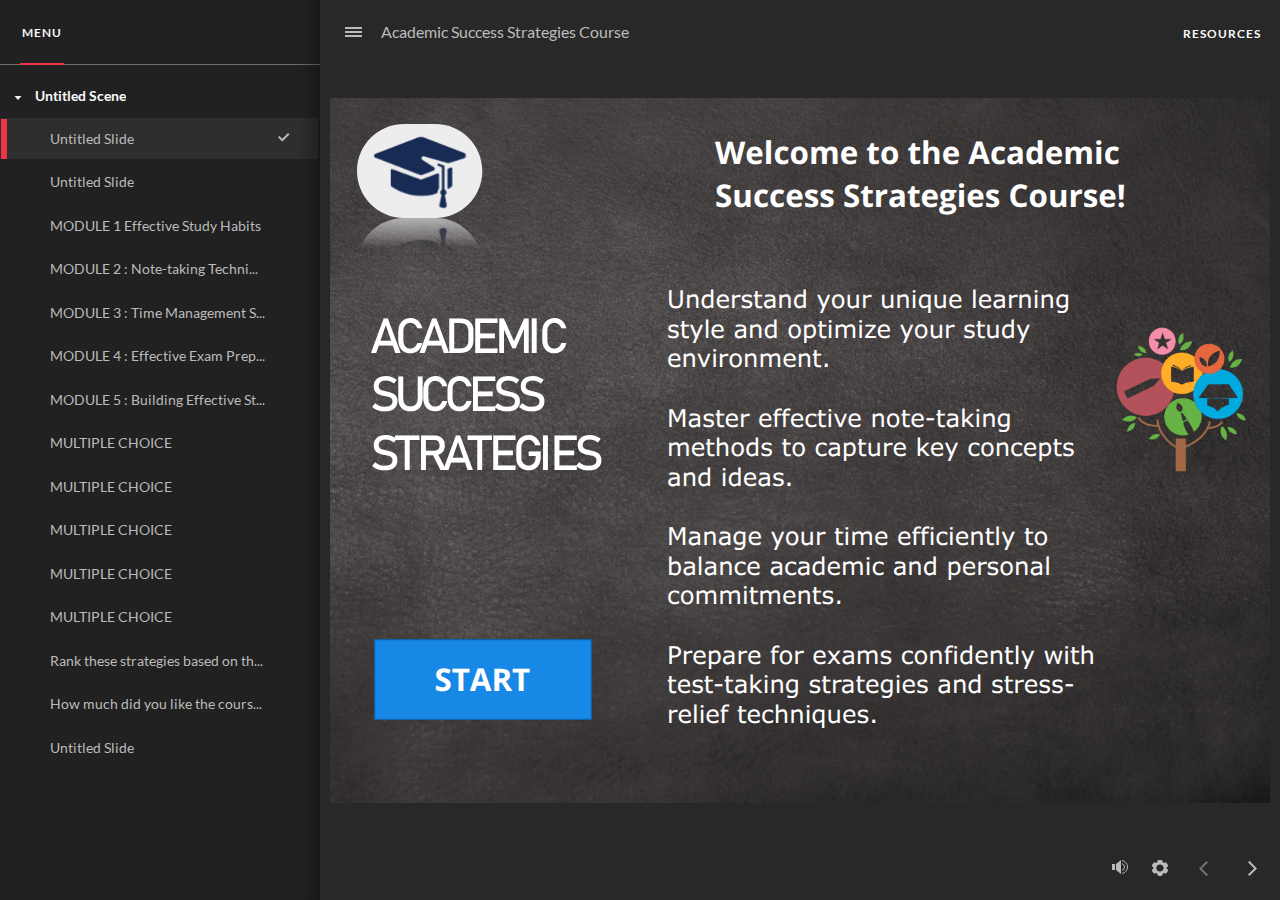
<file: index.html>
﻿<!doctype html>
<html lang="en-US">
<head>
  <meta charset="utf-8">
  <!-- Created using Storyline 360 - http://www.articulate.com  -->
  <!-- version: 3.78.30680.0 -->
  <title>Academic Success Strategies Course</title>
  <meta http-equiv="x-ua-compatible" content="IE=edge"/>
  <meta name="viewport" content="width=device-width,initial-scale=1,user-scalable=no,shrink-to-fit=no,minimal-ui"/>
  <meta name="apple-mobile-web-app-capable" content="yes"/>
  <style>
    html, body { height: 100%; padding: 0; margin: 0 }
    #app { height: 100%; width: 100%; }
  </style>

  <script>
    window.DS = {};
    window.globals = {
      DATA_PATH_BASE: '',
      HAS_FRAME: true,
      HAS_SLIDE: true,

      lmsPresent: false,
      tinCanPresent: false,
      cmi5Present: false,
      aoSupport: false,
      scale: 'noscale',
      captureRc: false,
      browserSize: 'optimal',
      bgColor: '#282828',
      features: 'AccessibleVideo,BgAudioBlip,ConnectionMessages,DropIn1,DropIn2,DropIn3,FullScreenToggle,LayerPresentAsDialog,MultipleQuizTracking,PlayerSpeedControl,StreamingVideo,UpdatedThemeEditor,UseAudioElement,VideoSync',
      themeName: 'unified',
      preloaderColor: '#FFFFFF',
      suppressAnalytics: false,
      productChannel: 'stable',
      publishSource: 'storyline',
      aid: 'aid|97dbe9da-a910-4f8e-96fb-5da7fcef46c1',
      cid: '8108396c-8af0-4c73-baea-c4d6d55e308e',
      playerVersion: '3.78.30680.0',
      publishTimestamp: '2023-07-26T14:18:22.5262376Z',
      maxIosVideoElements: 10,
      connectionSettings: { message: 'You%20are%20offline.%20Trying%20to%20reconnect...', useDarkTheme: false, mode: 'disabled' },

      
      parseParams: function(qs) {
        if (window.globals.parsedParams != null) {
          return window.globals.parsedParams;
        }
        qs = (qs || window.location.search.substr(1)).split('+').join(' ');
        var params = {},
            tokens,
            re = /[?&]?([^=]+)=([^&]*)/g;

        while (tokens = re.exec(qs)) {
          params[decodeURIComponent(tokens[1]).trim()] =
            decodeURIComponent(tokens[2]).trim();
        }
        window.globals.parsedParams = params;
        return params;
      }

    };
  </script>
  <script>
    var isIe11 = ('ActiveXObject' in window || window.MSBlobBuilder != null)
      && window.msCrypto != null && !window.ActiveXObject;
    if (isIe11) {
      window.globals.unsupportedBrowser = true;
      document.write(atob('[base64]'));
    }
  </script>
  
  <script>window.THREE = { };</script>
  
</head>
<body style="background: #282828" class="cs-HTML theme-unified">
  <!-- 360 -->
  <script>!function(){var e,i=/iPhone/i,o=/iPod/i,n=/iPad/i,t=/\biOS-universal(?:.+)Mac\b/i,r=/\bAndroid(?:.+)Mobile\b/i,a=/Android/i,d=/(?:SD4930UR|\bSilk(?:.+)Mobile\b)/i,p=/Silk/i,l=/Windows Phone/i,u=/\bWindows(?:.+)ARM\b/i,b=/BlackBerry/i,s=/BB10/i,c=/Opera Mini/i,f=/\b(CriOS|Chrome)(?:.+)Mobile/i,h=/Mobile(?:.+)Firefox\b/i,v=function(e){return void 0!==e&&"MacIntel"===e.platform&&"number"==typeof e.maxTouchPoints&&e.maxTouchPoints>1&&"undefined"==typeof MSStream};e=function(e){var m={userAgent:"",platform:"",maxTouchPoints:0};e||"undefined"==typeof navigator?"string"==typeof e?m.userAgent=e:e&&e.userAgent&&(m={userAgent:e.userAgent,platform:e.platform,maxTouchPoints:e.maxTouchPoints||0}):m={userAgent:navigator.userAgent,platform:navigator.platform,maxTouchPoints:navigator.maxTouchPoints||0};var g=m.userAgent,y=g.split("[FBAN");void 0!==y[1]&&(g=y[0]),void 0!==(y=g.split("Twitter"))[1]&&(g=y[0]);var A=function(e){return function(i){return i.test(e)}}(g),w={apple:{phone:A(i)&&!A(l),ipod:A(o),tablet:!A(i)&&(A(n)||v(m))&&!A(l),universal:A(t),device:(A(i)||A(o)||A(n)||A(t)||v(m))&&!A(l)},amazon:{phone:A(d),tablet:!A(d)&&A(p),device:A(d)||A(p)},android:{phone:!A(l)&&A(d)||!A(l)&&A(r),tablet:!A(l)&&!A(d)&&!A(r)&&(A(p)||A(a)),device:!A(l)&&(A(d)||A(p)||A(r)||A(a))||A(/\bokhttp\b/i)},windows:{phone:A(l),tablet:A(u),device:A(l)||A(u)},other:{blackberry:A(b),blackberry10:A(s),opera:A(c),firefox:A(h),chrome:A(f),device:A(b)||A(s)||A(c)||A(h)||A(f)},any:!1,phone:!1,tablet:!1};return w.any=w.apple.device||w.android.device||w.windows.device||w.other.device,w.phone=w.apple.phone||w.android.phone||w.windows.phone,w.tablet=w.apple.tablet||w.android.tablet||w.windows.tablet,w}(),"object"==typeof exports&&"undefined"!=typeof module?module.exports=e:"function"==typeof define&&define.amd?define((function(){return e})):this.isMobile=e}();
    window.isMobile.apple.tablet = window.isMobile.apple.tablet ||
      (navigator.platform === 'MacIntel' && navigator.maxTouchPoints > 1);
    window.isMobile.apple.device = window.isMobile.apple.device || window.isMobile.apple.tablet;
    window.isMobile.tablet = window.isMobile.tablet || window.isMobile.apple.tablet;
    window.isMobile.any = window.isMobile.any || window.isMobile.apple.tablet;
  </script>

  <div id="focus-sink" tabindex="-1"></div>

  <div id="preso"></div>
  <script>
    (function() {

      var classTypes = [ 'desktop', 'mobile', 'phone', 'tablet' ];

      var addDeviceClasses = function(prefix, testObj) {
        var curr, i;
        for (i = 0; i < classTypes.length; i++) {
          curr = classTypes[i];
          if (testObj[curr]) {
            document.body.classList.add(prefix + curr);
          }
        }
      };

      var params = window.globals.parseParams(),
          isDevicePreview = params.devicepreview === '1',
          isPhoneOverride = params.deviceType === 'phone' || (isDevicePreview && params.phone == '1'),
          isTabletOverride = (params.deviceType === 'tablet' || isDevicePreview) && !isPhoneOverride,
          isMobileOverride = isPhoneOverride || isTabletOverride;

      var deviceView = {
        desktop: !window.isMobile.any && !isMobileOverride,
        mobile: window.isMobile.any || isMobileOverride,
        phone: isPhoneOverride || (window.isMobile.phone && !isTabletOverride),
        tablet: isTabletOverride || window.isMobile.tablet
      };

      window.globals.deviceView = deviceView;
      window.isMobile.desktop = !window.isMobile.any;
      window.isMobile.mobile = window.isMobile.any;

      addDeviceClasses('view-', deviceView);

    })();
  </script>
  
  <script src='story_content/user.js' type=text/javascript></script>
  <div class="slide-loader"></div>

  <script>
    var doc = document, loader = doc.body.querySelector('.slide-loader'); [ 1, 2, 3 ].forEach(function(n) { var d = doc.createElement('div'); d.style.backgroundColor = window.globals.preloaderColor; d.classList.add('mobile-loader-dot'); d.classList.add('dot' + n); loader.appendChild(d); });
  </script>

  <div class="mobile-load-title-overlay" style="display: none">
    <div class="mobile-load-title">Academic Success Strategies Course</div>
  </div>

  <div class="mobile-chrome-warning"></div>

  
<style>
  .warn-connection-dialog {
    display: none;
    background: transparent;
    pointer-events: none;
    position: fixed;
    left: 0;
    top: 0;
    width: 100%;
    height: 100%;
    z-index: 999;
  }

  .warn-connection-content {
    border-radius: 4px;
    background: white;
    border: 1px solid #E7E7E7;
    color: #333333;
    box-shadow: 0 2px 4px rgba(0, 0, 0, 0.25);
    transition: all 150ms ease-out;
    position: absolute;
    white-space: nowrap;
  }

  .view-phone.is-landscape .warn-connection-content {
    left: 23px;
    bottom: 23px;
  }

  .view-tablet.is-landscape .warn-connection-content {
    left: 50%;
    top: 20px;
    transform: translateX(-50%);
  }

  .is-portrait .warn-connection-content {
    transform: translate(-50%, calc(-100% - 15px));
  }

  .warn-connection-content p {
    display: inline-block;
    margin: 0 8px 0 0;
    line-height: 33px;
    font-size: 11px;
  }

  .warn-connection-content svg {
    position: relative;
    vertical-align: middle;
    margin: 0 2px 2px 8px;
  }

  .view-desktop .warn-connection-content {
    left: 1.5em;
    bottom: 1.5em;
  }

  .view-desktop .warn-connection-content p {
    font-size: 1.1em;
  }

  .is-offline .warn-connection-dialog {
    display: block;
  }

  .is-offline .cs-panel * {
    pointer-events: none !important;
  }

  .is-offline .cs-panel {
    pointer-events: all !important;
  }

  .is-offline #nav-controls * {
    pointer-events: none !important;
  }

  .is-offline #nav-controls {
    pointer-events: all !important;
  }
</style>

<div class="warn-connection-dialog">
  <div class="warn-connection-content">
    <svg width="17" height="15" viewBox="0 0 17 15" xmlns="http://www.w3.org/2000/svg">
      <path fill="#8F0000" stroke="white" d="M16.07,12.98 L15.88,12.23 L9.51,1.21 C8.97,0.26,7.6,0.26,7.06,1.21 L0.69,12.23 C0.15,13.16,0.81,14.36,1.91,14.36 H14.65 C15.47,14.36,16.05,13.7,16.07,12.98 Z"/>
      <path fill="white" stroke="white" d="M8.58,5.5 C8.35,5.28,8.5,5.35,8.21,5.32 C8.09,5.35,7.97,5.49,7.96,5.67 C7.97,5.79,7.98,5.92,7.98,6.04 L7.98,6.04 C7.99,6.17,8,6.31,8.01,6.43 L8.01,6.44 C8.03,6.92,8.06,7.41,8.09,7.9 L8.09,7.9 C8.12,8.39,8.14,8.88,8.17,9.37 C8.17,9.39,8.18,9.42,8.2,9.44 C8.23,9.46,8.25,9.47,8.28,9.47 C8.31,9.47,8.34,9.46,8.35,9.44 C8.37,9.43,8.38,9.4,8.39,9.35 L8.39,9.34 C8.39,9.24,8.4,9.15,8.4,9.05 L8.4,9.05 C8.41,8.96,8.41,8.86,8.42,8.75 C8.43,8.44,8.45,8.12,8.47,7.81 L8.47,7.81 C8.49,7.49,8.51,7.18,8.53,6.87 C8.55,6.46,8.56,6.05,8.59,5.64 L8.6,5.62 C8.6,5.57,8.59,5.53,8.58,5.5 L8.21,5.32 Z"/>
      <circle fill="white" stroke="white" cx="8.3" cy="11.35" r="0.3"/>
    </svg>
    <p>You are offline. Trying to reconnect...</p>
  </div>
</div>

<script>
  (function() {
    window.DS.connection = {
      warningShown: false,
      assets: {},
      loadingAssetGroup: false,
      retryDelay: 500
    };

    var connectionSettings = window.globals.connectionSettings || {};

    // The `window.globals.features` variable must be set in `webpack.dev.config` when testing locally - it is not enough
    // to have it in the data - but it must be set there as well.
    var useConnectionMessages = window.AbortController != null &&
      window.location.protocol != 'file:' &&
      window.globals.features.indexOf('ConnectionMessages') != -1 &&
      connectionSettings.mode === 'normal';

    window.DS.connection.useConnectionMessages = useConnectionMessages

    var assetCount = 0;
    var checkLoadedId;


    if (useConnectionMessages && connectionSettings != null) {
      var contentEl = document.querySelector('.warn-connection-content');
      var messageEl = contentEl.querySelector('p')

      if (connectionSettings.useDarkTheme) {
        contentEl.style.borderColor = '#BABBBA';
        contentEl.style.backgroundColor = '#282828';
        contentEl.style.color = '#FFFFFF';
      }

      if (connectionSettings.message != null) {
        messageEl.textContent = window.decodeURIComponent(connectionSettings.message);
      }
    }

    function checkAssetsReady() {
      for (var i in DS.connection.assets) {
        if (!DS.connection.assets[i].success) {
          return false;
        }
      }
      return true;
    }

    function stopAssetGroup() {
      if (!useConnectionMessages) { return; }

      assetCount = 0;

      DS.connection.oldAssetGroup = DS.connection.assets;
      DS.connection.assets = {};
      DS.connection.loadingAssetGroup = false;
      clearInterval(checkLoadedId);
    }

    function startAssetGroup() {
      if (!useConnectionMessages) { return; }
      var ticks = 0;
      clearInterval(checkLoadedId);
      checkLoadedId = setInterval(function() {
        var loaded = 0;
        if (assetCount === 0 && loaded === 0) {
          clearInterval(checkLoadedId);
          return;
        }

        for (var i in DS.connection.assets) {
          if (DS.connection.assets[i].success) {
            loaded++;
          }
        }

        if (assetCount === loaded && checkAssetsReady()) {
          for (var i in DS.connection.assets) {
            if (DS.connection.assets[i].action) {
              DS.connection.assets[i].action();
            }
          }
          hideWarning();
          stopAssetGroup();
        }
      }, 100)
    }

    function requiredAsset(url, action, retry, type) {
      if (!useConnectionMessages) { return; }
      if (DS.connection.assets[url]) { return; }

      DS.connection.assets[url] = {
        success: false, action: action, retry: retry, type: type
      };
      assetCount = Object.keys(DS.connection.assets).length;
      if (!DS.connection.loadingAssetGroup) {
        startAssetGroup();
      }
      DS.connection.loadingAssetGroup = true;
    }

    function assetLoaded(url) {
      if (!useConnectionMessages) { return; }
      if (DS.connection.assets[url]) {
        DS.connection.assets[url].success = true;
      }
    }

    function assetFailed(url) {
      if (!useConnectionMessages) { return; }
      if (!DS.connection.assets[url]) {
        if (/\.js$/.test(url) && url.indexOf('transcripts') === -1) {
          setTimeout(function() {
            if (DS.connection.lastSlideLoaded != null) {
              DS.connection.lastSlideLoaded();
            }
          }, DS.connection.retryDelay);
        }
        return;
      }
      if (!DS.connection.warningShown) { showWarning(); }
      if (DS.connection.assets[url].retry) {
        setTimeout(function() {
          if (!DS.connection.assets[url].success) {
            DS.connection.assets[url].retry()
          }
        }, DS.connection.retryDelay);
      }
    }

    function hideWarning() {
      document.body.classList.remove('is-offline');
      DS.connection.warningShown = false;
    }
    DS.connection.hideWarning = hideWarning

    function showWarning(btn) {
      document.body.classList.add('is-offline')
      DS.connection.warningShown = true;
      updateWarningPosition();
    }

    function updateWarningPosition() {
      if (!DS.connection.warningShown) {
        return;
      }

      var isPortrait = document.body.classList.contains('is-portrait');
      var warningEl = document.querySelector('.warn-connection-content');

      if (isPortrait) {
        var slide = document.querySelector('.primary-slide');
        var slideRect = slide.getBoundingClientRect();

        warningEl.style.top = `${slideRect.top}px`
        warningEl.style.left = `${slideRect.left + slideRect.width / 2}px`
      } else {
        warningEl.style.top = null;
        warningEl.style.left = null;
      }

      window.requestAnimationFrame(updateWarningPosition);
    }

    // these will all be noops if the feature flag isn't set in
    // the data and `window.globals.features`
    DS.connection.requiredAsset = requiredAsset;
    DS.connection.assetLoaded = assetLoaded;
    DS.connection.assetFailed = assetFailed;
    DS.connection.stopAssetGroup = stopAssetGroup;
    DS.connection.startAssetGroup = startAssetGroup;
  })();
</script>


  <script>
    
    if (window.autoSpider && window.vInterfaceObject) {
      document.querySelector('.mobile-load-title-overlay').style.display = 'none';
    }
  </script>

  

  <link rel="stylesheet" href="html5/data/css/output.min.css" data-noprefix/>
</body>
<script src="html5/lib/scripts/bootstrapper.min.js"></script>
</html>
</file>
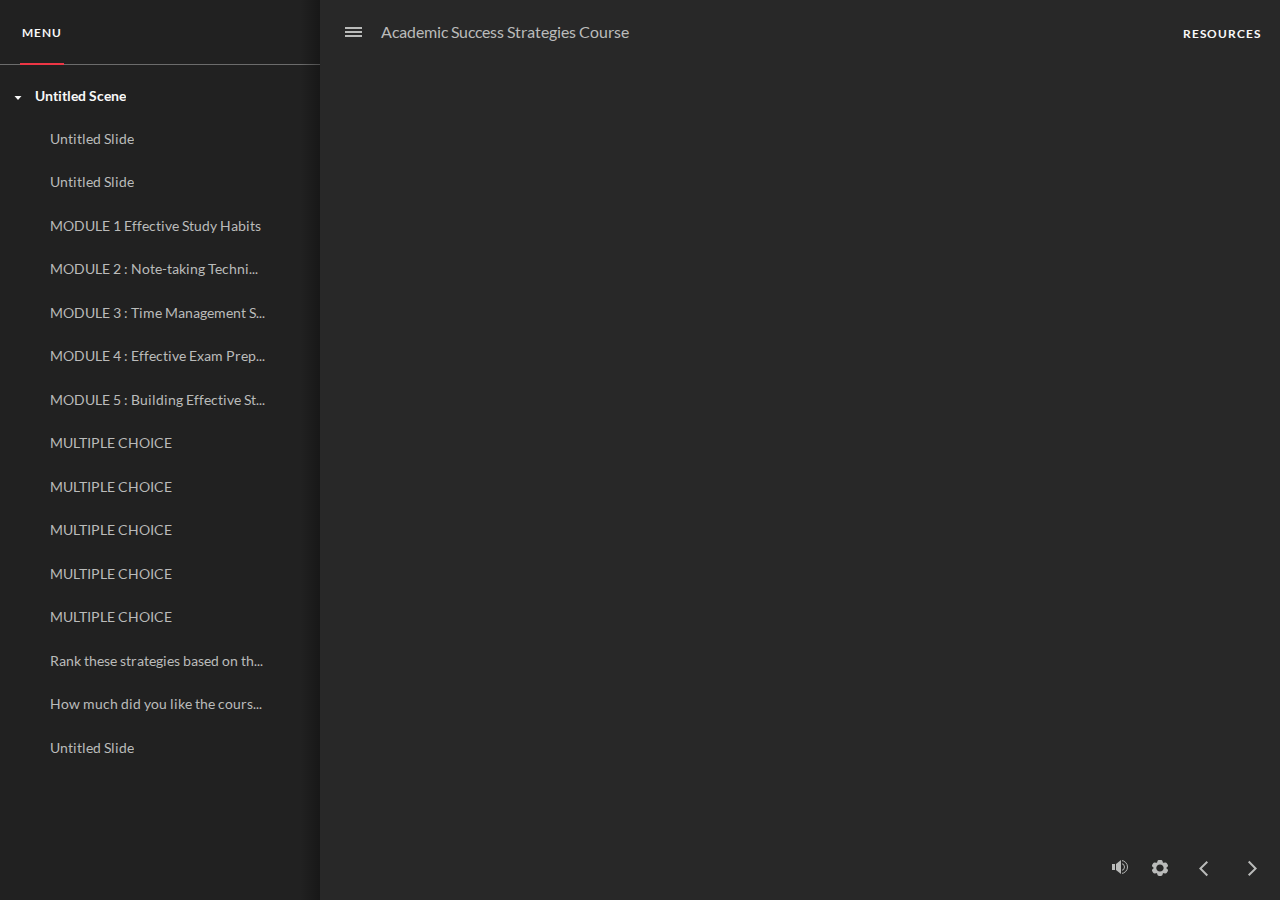
<file: index_lms.html>
<!doctype html>
<html lang="en-US">
<head>
  <meta charset="utf-8">
  <!-- Created using Storyline 360 - http://www.articulate.com  -->
  <!-- version: 3.78.30680.0 -->
  <title>Academic Success Strategies Course</title>
  <meta http-equiv="x-ua-compatible" content="IE=edge"/>
  <meta name="viewport" content="width=device-width,initial-scale=1,user-scalable=no,shrink-to-fit=no,minimal-ui"/>
  <meta name="apple-mobile-web-app-capable" content="yes"/>
  <style>
    html, body { height: 100%; padding: 0; margin: 0 }
    #app { height: 100%; width: 100%; }
  </style>

  <script>
    window.DS = {};
    window.globals = {
      DATA_PATH_BASE: '',
      HAS_FRAME: true,
      HAS_SLIDE: true,

      lmsPresent: true,
      tinCanPresent: false,
      cmi5Present: false,
      aoSupport: false,
      scale: 'noscale',
      captureRc: false,
      browserSize: 'optimal',
      bgColor: '#282828',
      features: 'AccessibleVideo,BgAudioBlip,ConnectionMessages,DropIn1,DropIn2,DropIn3,FullScreenToggle,LayerPresentAsDialog,MultipleQuizTracking,PlayerSpeedControl,StreamingVideo,UpdatedThemeEditor,UseAudioElement,VideoSync',
      themeName: 'unified',
      preloaderColor: '#FFFFFF',
      suppressAnalytics: false,
      productChannel: 'stable',
      publishSource: 'storyline',
      aid: 'aid|97dbe9da-a910-4f8e-96fb-5da7fcef46c1',
      cid: '8108396c-8af0-4c73-baea-c4d6d55e308e',
      playerVersion: '3.78.30680.0',
      publishTimestamp: '2023-07-26T14:18:22.6054115Z',
      maxIosVideoElements: 10,
      connectionSettings: { message: 'You%20are%20offline.%20Trying%20to%20reconnect...', useDarkTheme: false, mode: 'disabled' },

      
      parseParams: function(qs) {
        if (window.globals.parsedParams != null) {
          return window.globals.parsedParams;
        }
        qs = (qs || window.location.search.substr(1)).split('+').join(' ');
        var params = {},
            tokens,
            re = /[?&]?([^=]+)=([^&]*)/g;

        while (tokens = re.exec(qs)) {
          params[decodeURIComponent(tokens[1]).trim()] =
            decodeURIComponent(tokens[2]).trim();
        }
        window.globals.parsedParams = params;
        return params;
      }

    };
  </script>
  <script>
    var isIe11 = ('ActiveXObject' in window || window.MSBlobBuilder != null)
      && window.msCrypto != null && !window.ActiveXObject;
    if (isIe11) {
      window.globals.unsupportedBrowser = true;
      document.write(atob('[base64]'));
    }
  </script>
  <script src="lms/scormdriver.js" charset="utf-8"></script>
  <script>window.THREE = { };</script>
  
</head>
<body style="background: #282828" class="cs-HTML theme-unified">
  <!-- 360 -->
  <script>!function(){var e,i=/iPhone/i,o=/iPod/i,n=/iPad/i,t=/\biOS-universal(?:.+)Mac\b/i,r=/\bAndroid(?:.+)Mobile\b/i,a=/Android/i,d=/(?:SD4930UR|\bSilk(?:.+)Mobile\b)/i,p=/Silk/i,l=/Windows Phone/i,u=/\bWindows(?:.+)ARM\b/i,b=/BlackBerry/i,s=/BB10/i,c=/Opera Mini/i,f=/\b(CriOS|Chrome)(?:.+)Mobile/i,h=/Mobile(?:.+)Firefox\b/i,v=function(e){return void 0!==e&&"MacIntel"===e.platform&&"number"==typeof e.maxTouchPoints&&e.maxTouchPoints>1&&"undefined"==typeof MSStream};e=function(e){var m={userAgent:"",platform:"",maxTouchPoints:0};e||"undefined"==typeof navigator?"string"==typeof e?m.userAgent=e:e&&e.userAgent&&(m={userAgent:e.userAgent,platform:e.platform,maxTouchPoints:e.maxTouchPoints||0}):m={userAgent:navigator.userAgent,platform:navigator.platform,maxTouchPoints:navigator.maxTouchPoints||0};var g=m.userAgent,y=g.split("[FBAN");void 0!==y[1]&&(g=y[0]),void 0!==(y=g.split("Twitter"))[1]&&(g=y[0]);var A=function(e){return function(i){return i.test(e)}}(g),w={apple:{phone:A(i)&&!A(l),ipod:A(o),tablet:!A(i)&&(A(n)||v(m))&&!A(l),universal:A(t),device:(A(i)||A(o)||A(n)||A(t)||v(m))&&!A(l)},amazon:{phone:A(d),tablet:!A(d)&&A(p),device:A(d)||A(p)},android:{phone:!A(l)&&A(d)||!A(l)&&A(r),tablet:!A(l)&&!A(d)&&!A(r)&&(A(p)||A(a)),device:!A(l)&&(A(d)||A(p)||A(r)||A(a))||A(/\bokhttp\b/i)},windows:{phone:A(l),tablet:A(u),device:A(l)||A(u)},other:{blackberry:A(b),blackberry10:A(s),opera:A(c),firefox:A(h),chrome:A(f),device:A(b)||A(s)||A(c)||A(h)||A(f)},any:!1,phone:!1,tablet:!1};return w.any=w.apple.device||w.android.device||w.windows.device||w.other.device,w.phone=w.apple.phone||w.android.phone||w.windows.phone,w.tablet=w.apple.tablet||w.android.tablet||w.windows.tablet,w}(),"object"==typeof exports&&"undefined"!=typeof module?module.exports=e:"function"==typeof define&&define.amd?define((function(){return e})):this.isMobile=e}();
    window.isMobile.apple.tablet = window.isMobile.apple.tablet ||
      (navigator.platform === 'MacIntel' && navigator.maxTouchPoints > 1);
    window.isMobile.apple.device = window.isMobile.apple.device || window.isMobile.apple.tablet;
    window.isMobile.tablet = window.isMobile.tablet || window.isMobile.apple.tablet;
    window.isMobile.any = window.isMobile.any || window.isMobile.apple.tablet;
  </script>

  <div id="focus-sink" tabindex="-1"></div>

  <div id="preso"></div>
  <script>
    (function() {

      var classTypes = [ 'desktop', 'mobile', 'phone', 'tablet' ];

      var addDeviceClasses = function(prefix, testObj) {
        var curr, i;
        for (i = 0; i < classTypes.length; i++) {
          curr = classTypes[i];
          if (testObj[curr]) {
            document.body.classList.add(prefix + curr);
          }
        }
      };

      var params = window.globals.parseParams(),
          isDevicePreview = params.devicepreview === '1',
          isPhoneOverride = params.deviceType === 'phone' || (isDevicePreview && params.phone == '1'),
          isTabletOverride = (params.deviceType === 'tablet' || isDevicePreview) && !isPhoneOverride,
          isMobileOverride = isPhoneOverride || isTabletOverride;

      var deviceView = {
        desktop: !window.isMobile.any && !isMobileOverride,
        mobile: window.isMobile.any || isMobileOverride,
        phone: isPhoneOverride || (window.isMobile.phone && !isTabletOverride),
        tablet: isTabletOverride || window.isMobile.tablet
      };

      window.globals.deviceView = deviceView;
      window.isMobile.desktop = !window.isMobile.any;
      window.isMobile.mobile = window.isMobile.any;

      addDeviceClasses('view-', deviceView);

    })();
  </script>
  
  <script src='story_content/user.js' type=text/javascript></script>
  <div class="slide-loader"></div>

  <script>
    var doc = document, loader = doc.body.querySelector('.slide-loader'); [ 1, 2, 3 ].forEach(function(n) { var d = doc.createElement('div'); d.style.backgroundColor = window.globals.preloaderColor; d.classList.add('mobile-loader-dot'); d.classList.add('dot' + n); loader.appendChild(d); });
  </script>

  <div class="mobile-load-title-overlay" style="display: none">
    <div class="mobile-load-title">Academic Success Strategies Course</div>
  </div>

  <div class="mobile-chrome-warning"></div>

  
<style>
  .warn-connection-dialog {
    display: none;
    background: transparent;
    pointer-events: none;
    position: fixed;
    left: 0;
    top: 0;
    width: 100%;
    height: 100%;
    z-index: 999;
  }

  .warn-connection-content {
    border-radius: 4px;
    background: white;
    border: 1px solid #E7E7E7;
    color: #333333;
    box-shadow: 0 2px 4px rgba(0, 0, 0, 0.25);
    transition: all 150ms ease-out;
    position: absolute;
    white-space: nowrap;
  }

  .view-phone.is-landscape .warn-connection-content {
    left: 23px;
    bottom: 23px;
  }

  .view-tablet.is-landscape .warn-connection-content {
    left: 50%;
    top: 20px;
    transform: translateX(-50%);
  }

  .is-portrait .warn-connection-content {
    transform: translate(-50%, calc(-100% - 15px));
  }

  .warn-connection-content p {
    display: inline-block;
    margin: 0 8px 0 0;
    line-height: 33px;
    font-size: 11px;
  }

  .warn-connection-content svg {
    position: relative;
    vertical-align: middle;
    margin: 0 2px 2px 8px;
  }

  .view-desktop .warn-connection-content {
    left: 1.5em;
    bottom: 1.5em;
  }

  .view-desktop .warn-connection-content p {
    font-size: 1.1em;
  }

  .is-offline .warn-connection-dialog {
    display: block;
  }

  .is-offline .cs-panel * {
    pointer-events: none !important;
  }

  .is-offline .cs-panel {
    pointer-events: all !important;
  }

  .is-offline #nav-controls * {
    pointer-events: none !important;
  }

  .is-offline #nav-controls {
    pointer-events: all !important;
  }
</style>

<div class="warn-connection-dialog">
  <div class="warn-connection-content">
    <svg width="17" height="15" viewBox="0 0 17 15" xmlns="http://www.w3.org/2000/svg">
      <path fill="#8F0000" stroke="white" d="M16.07,12.98 L15.88,12.23 L9.51,1.21 C8.97,0.26,7.6,0.26,7.06,1.21 L0.69,12.23 C0.15,13.16,0.81,14.36,1.91,14.36 H14.65 C15.47,14.36,16.05,13.7,16.07,12.98 Z"/>
      <path fill="white" stroke="white" d="M8.58,5.5 C8.35,5.28,8.5,5.35,8.21,5.32 C8.09,5.35,7.97,5.49,7.96,5.67 C7.97,5.79,7.98,5.92,7.98,6.04 L7.98,6.04 C7.99,6.17,8,6.31,8.01,6.43 L8.01,6.44 C8.03,6.92,8.06,7.41,8.09,7.9 L8.09,7.9 C8.12,8.39,8.14,8.88,8.17,9.37 C8.17,9.39,8.18,9.42,8.2,9.44 C8.23,9.46,8.25,9.47,8.28,9.47 C8.31,9.47,8.34,9.46,8.35,9.44 C8.37,9.43,8.38,9.4,8.39,9.35 L8.39,9.34 C8.39,9.24,8.4,9.15,8.4,9.05 L8.4,9.05 C8.41,8.96,8.41,8.86,8.42,8.75 C8.43,8.44,8.45,8.12,8.47,7.81 L8.47,7.81 C8.49,7.49,8.51,7.18,8.53,6.87 C8.55,6.46,8.56,6.05,8.59,5.64 L8.6,5.62 C8.6,5.57,8.59,5.53,8.58,5.5 L8.21,5.32 Z"/>
      <circle fill="white" stroke="white" cx="8.3" cy="11.35" r="0.3"/>
    </svg>
    <p>You are offline. Trying to reconnect...</p>
  </div>
</div>

<script>
  (function() {
    window.DS.connection = {
      warningShown: false,
      assets: {},
      loadingAssetGroup: false,
      retryDelay: 500
    };

    var connectionSettings = window.globals.connectionSettings || {};

    // The `window.globals.features` variable must be set in `webpack.dev.config` when testing locally - it is not enough
    // to have it in the data - but it must be set there as well.
    var useConnectionMessages = window.AbortController != null &&
      window.location.protocol != 'file:' &&
      window.globals.features.indexOf('ConnectionMessages') != -1 &&
      connectionSettings.mode === 'normal';

    window.DS.connection.useConnectionMessages = useConnectionMessages

    var assetCount = 0;
    var checkLoadedId;


    if (useConnectionMessages && connectionSettings != null) {
      var contentEl = document.querySelector('.warn-connection-content');
      var messageEl = contentEl.querySelector('p')

      if (connectionSettings.useDarkTheme) {
        contentEl.style.borderColor = '#BABBBA';
        contentEl.style.backgroundColor = '#282828';
        contentEl.style.color = '#FFFFFF';
      }

      if (connectionSettings.message != null) {
        messageEl.textContent = window.decodeURIComponent(connectionSettings.message);
      }
    }

    function checkAssetsReady() {
      for (var i in DS.connection.assets) {
        if (!DS.connection.assets[i].success) {
          return false;
        }
      }
      return true;
    }

    function stopAssetGroup() {
      if (!useConnectionMessages) { return; }

      assetCount = 0;

      DS.connection.oldAssetGroup = DS.connection.assets;
      DS.connection.assets = {};
      DS.connection.loadingAssetGroup = false;
      clearInterval(checkLoadedId);
    }

    function startAssetGroup() {
      if (!useConnectionMessages) { return; }
      var ticks = 0;
      clearInterval(checkLoadedId);
      checkLoadedId = setInterval(function() {
        var loaded = 0;
        if (assetCount === 0 && loaded === 0) {
          clearInterval(checkLoadedId);
          return;
        }

        for (var i in DS.connection.assets) {
          if (DS.connection.assets[i].success) {
            loaded++;
          }
        }

        if (assetCount === loaded && checkAssetsReady()) {
          for (var i in DS.connection.assets) {
            if (DS.connection.assets[i].action) {
              DS.connection.assets[i].action();
            }
          }
          hideWarning();
          stopAssetGroup();
        }
      }, 100)
    }

    function requiredAsset(url, action, retry, type) {
      if (!useConnectionMessages) { return; }
      if (DS.connection.assets[url]) { return; }

      DS.connection.assets[url] = {
        success: false, action: action, retry: retry, type: type
      };
      assetCount = Object.keys(DS.connection.assets).length;
      if (!DS.connection.loadingAssetGroup) {
        startAssetGroup();
      }
      DS.connection.loadingAssetGroup = true;
    }

    function assetLoaded(url) {
      if (!useConnectionMessages) { return; }
      if (DS.connection.assets[url]) {
        DS.connection.assets[url].success = true;
      }
    }

    function assetFailed(url) {
      if (!useConnectionMessages) { return; }
      if (!DS.connection.assets[url]) {
        if (/\.js$/.test(url) && url.indexOf('transcripts') === -1) {
          setTimeout(function() {
            if (DS.connection.lastSlideLoaded != null) {
              DS.connection.lastSlideLoaded();
            }
          }, DS.connection.retryDelay);
        }
        return;
      }
      if (!DS.connection.warningShown) { showWarning(); }
      if (DS.connection.assets[url].retry) {
        setTimeout(function() {
          if (!DS.connection.assets[url].success) {
            DS.connection.assets[url].retry()
          }
        }, DS.connection.retryDelay);
      }
    }

    function hideWarning() {
      document.body.classList.remove('is-offline');
      DS.connection.warningShown = false;
    }
    DS.connection.hideWarning = hideWarning

    function showWarning(btn) {
      document.body.classList.add('is-offline')
      DS.connection.warningShown = true;
      updateWarningPosition();
    }

    function updateWarningPosition() {
      if (!DS.connection.warningShown) {
        return;
      }

      var isPortrait = document.body.classList.contains('is-portrait');
      var warningEl = document.querySelector('.warn-connection-content');

      if (isPortrait) {
        var slide = document.querySelector('.primary-slide');
        var slideRect = slide.getBoundingClientRect();

        warningEl.style.top = `${slideRect.top}px`
        warningEl.style.left = `${slideRect.left + slideRect.width / 2}px`
      } else {
        warningEl.style.top = null;
        warningEl.style.left = null;
      }

      window.requestAnimationFrame(updateWarningPosition);
    }

    // these will all be noops if the feature flag isn't set in
    // the data and `window.globals.features`
    DS.connection.requiredAsset = requiredAsset;
    DS.connection.assetLoaded = assetLoaded;
    DS.connection.assetFailed = assetFailed;
    DS.connection.stopAssetGroup = stopAssetGroup;
    DS.connection.startAssetGroup = startAssetGroup;
  })();
</script>


  <script>
    
    if (window.autoSpider && window.vInterfaceObject) {
      document.querySelector('.mobile-load-title-overlay').style.display = 'none';
    }
  </script>

  

  <link rel="stylesheet" href="html5/data/css/output.min.css" data-noprefix/>
</body>
<script src="html5/lib/scripts/bootstrapper.min.js"></script>
</html>
</file>
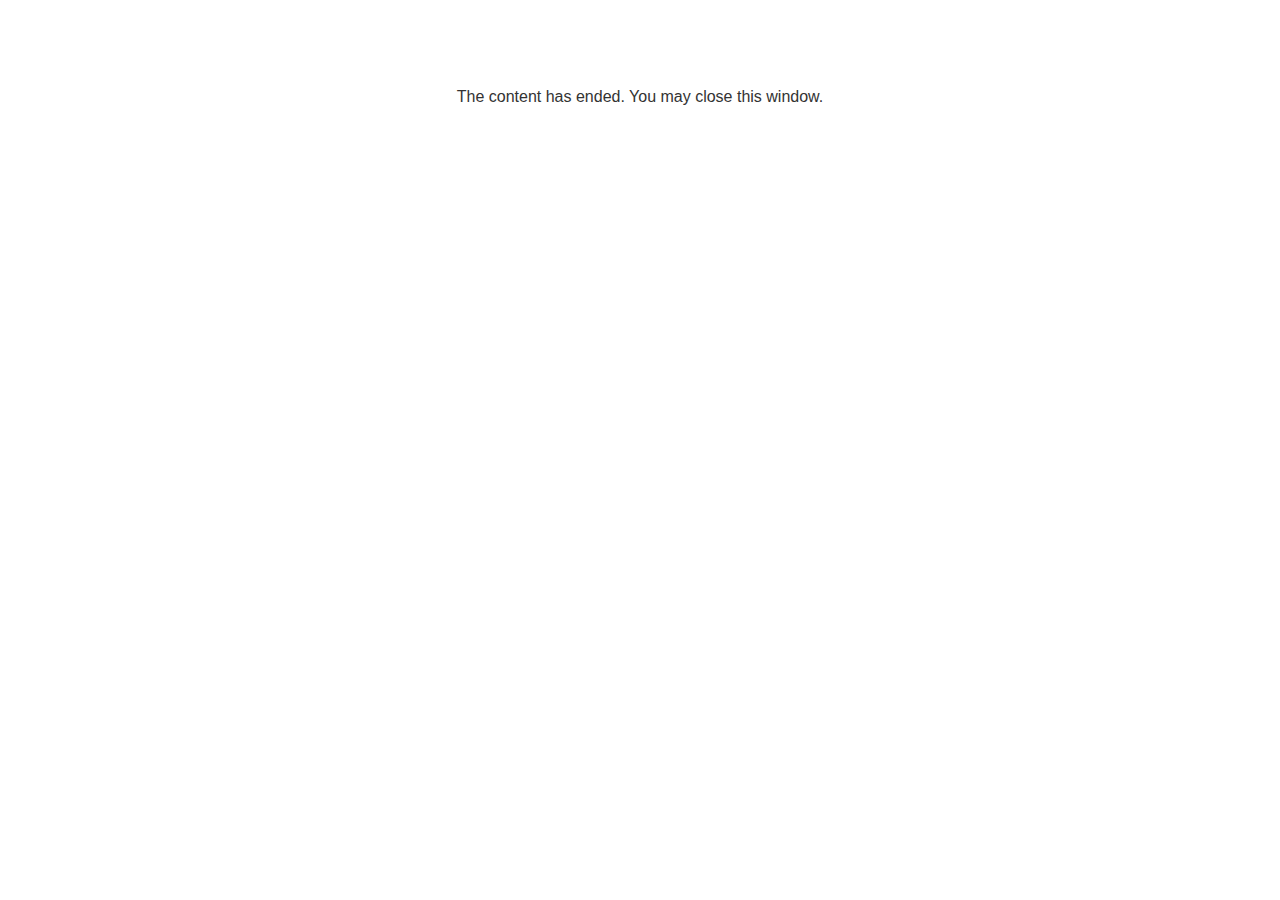
<file: lms/goodbye.html>
<!doctype html>
<html>
<body style="background-color: #ffffff;">

<p role="alert" style="color: #333333;font-family: Lato, articulate, tahoma, arial;font-size: medium;text-align: center;">
<br><br><br><br>
The content has ended. You may close this window.
</p>

</body>
</html>
</file>
